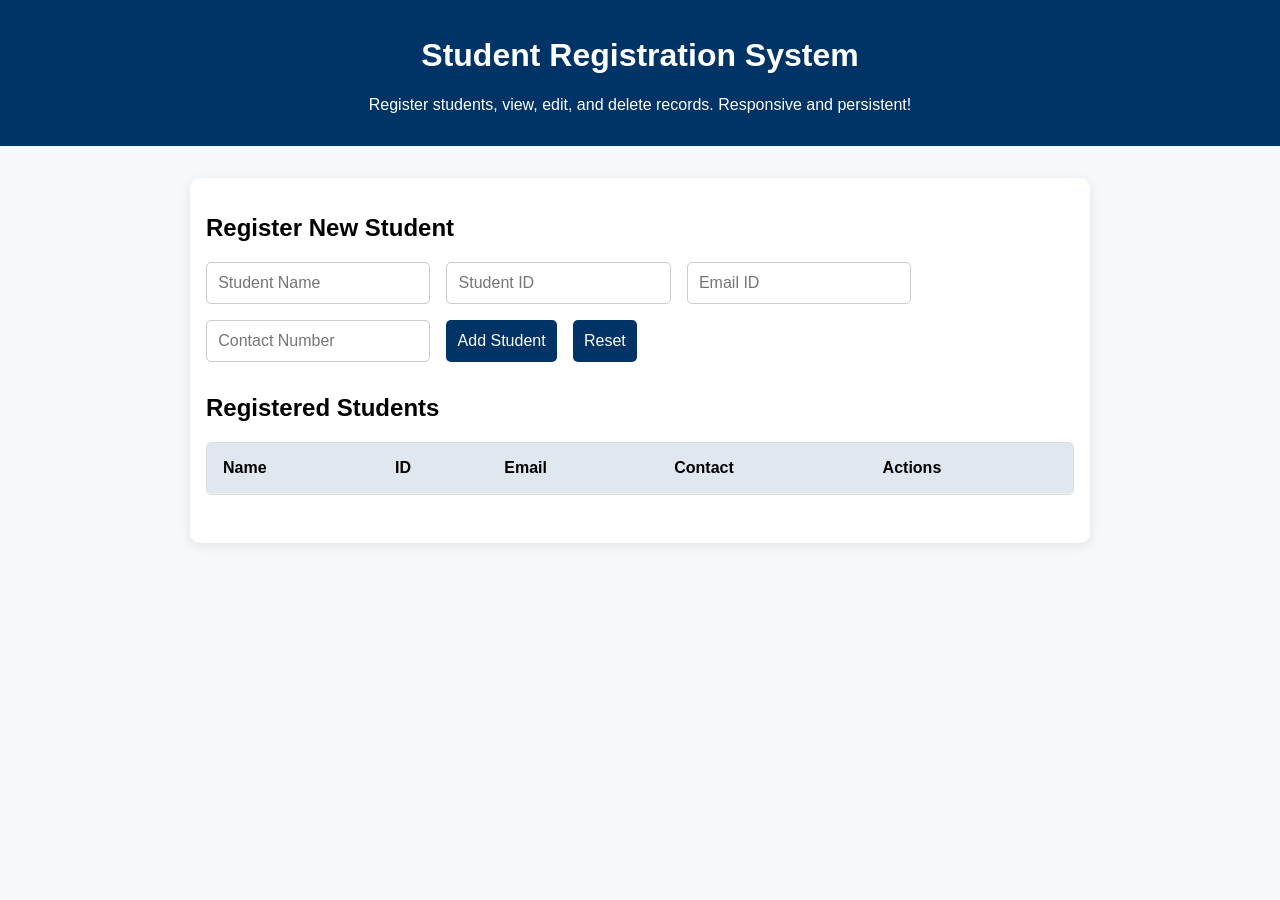
<file: index.html>
<!DOCTYPE html>
<html lang="en">
<head>
  <meta charset="UTF-8">
  <meta name="viewport" content="width=device-width, initial-scale=1.0">
  <title>Student Registration System</title>
  <link rel="stylesheet" href="index.css">
</head>
<body>
  <header>
    <h1>Student Registration System</h1>
    <p>Register students, view, edit, and delete records. Responsive and persistent!</p>
  </header>

  <main>
    <section class="form-section">
      <h2>Register New Student</h2>
      <form id="student-form">
        <input type="text" id="studentName" placeholder="Student Name" required>
        <input type="number" id="studentID" placeholder="Student ID" required>
        <input type="email" id="email" placeholder="Email ID" required>
        <input type="text" id="contact" placeholder="Contact Number" required>
        <button type="submit">Add Student</button>
        <button type="reset">Reset</button>
      </form>
      <div id="form-error" class="error"></div>
    </section>

    <section class="table-section">
      <h2>Registered Students</h2>
      <div class="table-container">
        <table id="students-table">
          <thead>
            <tr>
              <th>Name</th>
              <th>ID</th>
              <th>Email</th>
              <th>Contact</th>
              <th>Actions</th>
            </tr>
          </thead>
          <tbody></tbody>
        </table>
      </div>
    </section>
  </main>
  <script src="index.js"></script>
</body>
</html>
</file>
<file: index.css>
* {
  box-sizing: border-box;
}
body {
  font-family: Arial, sans-serif;
  margin: 0;
  padding: 0;
  background: #f6f9fc;
}
header {
  background: #003366;
  color: #fff;
  padding: 1em 0;
  text-align: center;
}
main {
  max-width: 900px;
  margin: 2em auto;
  padding: 1em;
  background: #fff;
  border-radius: 10px;
  box-shadow: 0 3px 12px rgba(0,0,0,0.09);
}
.form-section, .table-section {
  margin-bottom: 2em;
}
form {
  display: flex;
  flex-wrap: wrap;
  gap: 1em;
}
form input, form button {
  padding: 0.7em;
  border-radius: 5px;
  border: 1px solid #ccc;
  font-size: 1em;
}
form button {
  background: #003366;
  color: #fff;
  border: none;
  cursor: pointer;
}
form button:active {
  background: #0055aa;
}
.error {
  color: #d90429;
  margin-top: 0.5em;
}
.table-container {
  max-height: 350px;
  overflow-y: auto;
  border-radius: 5px;
  border: 1px solid #ddd;
}
table {
  width: 100%;
  border-collapse: collapse;
  text-align: left;
}
th, td {
  padding: 1em;
  border-bottom: 1px solid #f1f1f1;
}
th {
  background: #e0e7ef;
}
.actions button {
  margin-right: 0.5em;
  padding: 0.3em 0.7em;
  border-radius: 3px;
  border: none;
  color: white;
}
.edit-btn {
  background: #4caf50;
}
.delete-btn {
  background: #d90429;
}
@media only screen and (max-width: 640px) {
  main {
    margin: 0.5em;
    padding: 0.5em;
  }
  table, thead, tbody, th, td, tr {
    display: block;
  }
  tr { margin-bottom: 1.5em; }
  th {
    position: sticky;
    top: 0;
    background: #e0e7ef;
    text-align: left;
  }
  td { border: none; padding: 0.7em 0.2em; }
}
</file>
<file: srs.css>
* {
  box-sizing: border-box;
}
body {
  font-family: Arial, sans-serif;
  margin: 0;
  padding: 0;
  background: #f6f9fc;
}
header {
  background: #003366;
  color: #fff;
  padding: 1em 0;
  text-align: center;
}
main {
  max-width: 900px;
  margin: 2em auto;
  padding: 1em;
  background: #fff;
  border-radius: 10px;
  box-shadow: 0 3px 12px rgba(0,0,0,0.09);
}
.form-section, .table-section {
  margin-bottom: 2em;
}
form {
  display: flex;
  flex-wrap: wrap;
  gap: 1em;
}
form input, form button {
  padding: 0.7em;
  border-radius: 5px;
  border: 1px solid #ccc;
  font-size: 1em;
}
form button {
  background: #003366;
  color: #fff;
  border: none;
  cursor: pointer;
}
form button:active {
  background: #0055aa;
}
.error {
  color: #d90429;
  margin-top: 0.5em;
}
.table-container {
  max-height: 350px;
  overflow-y: auto;
  border-radius: 5px;
  border: 1px solid #ddd;
}
table {
  width: 100%;
  border-collapse: collapse;
  text-align: left;
}
th, td {
  padding: 1em;
  border-bottom: 1px solid #f1f1f1;
}
th {
  background: #e0e7ef;
}
.actions button {
  margin-right: 0.5em;
  padding: 0.3em 0.7em;
  border-radius: 3px;
  border: none;
  color: white;
}
.edit-btn {
  background: #4caf50;
}
.delete-btn {
  background: #d90429;
}
@media only screen and (max-width: 640px) {
  main {
    margin: 0.5em;
    padding: 0.5em;
  }
  table, thead, tbody, th, td, tr {
    display: block;
  }
  tr { margin-bottom: 1.5em; }
  th {
    position: sticky;
    top: 0;
    background: #e0e7ef;
    text-align: left;
  }
  td { border: none; padding: 0.7em 0.2em; }
}
</file>
